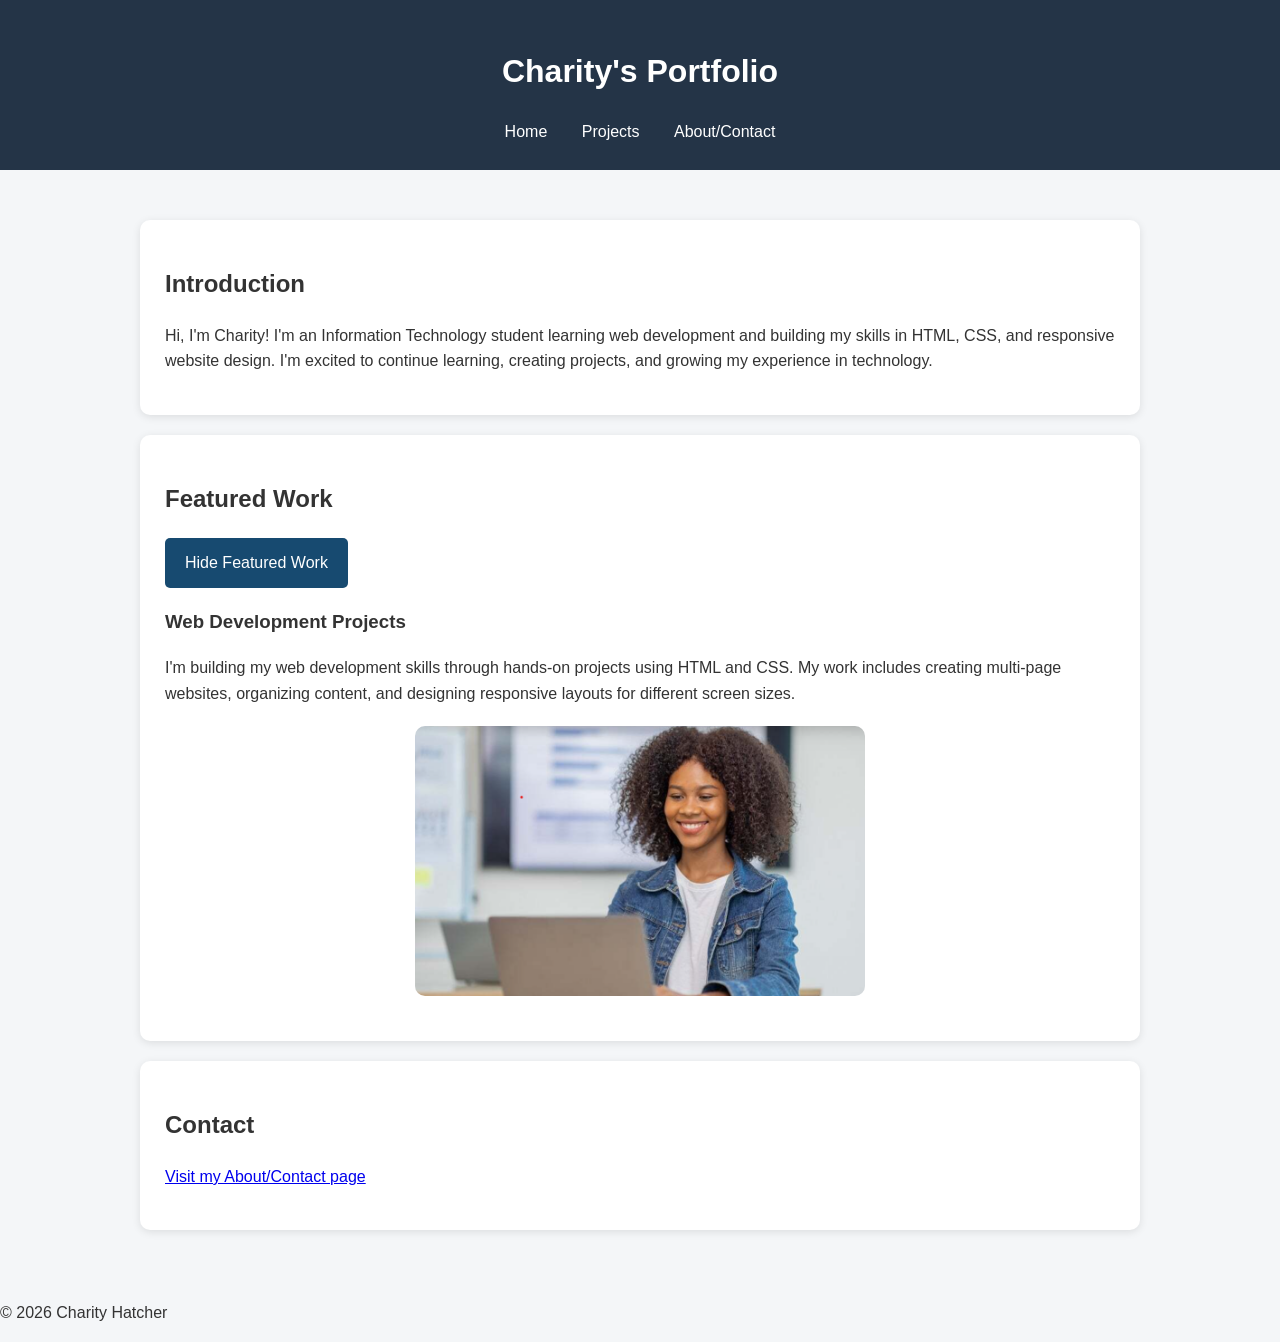
<file: index.html>
<!DOCTYPE html>
<html lang="en">
<head>
    <meta charset="UTF-8">
    <meta name="viewport" content="width=device-width, initial-scale=1.0">
    <title>Home | Charity's Portfolio</title>
    <link rel="stylesheet" href="style.css">
    <script src="script.js" defer></script>
</head>
<body>
    <header>
        <h1>Charity's Portfolio</h1>
        <nav>
            <a href="index.html">Home</a>
            <a href="projects.html">Projects</a>
            <a href="about.html">About/Contact</a>
        </nav>
    </header>
    <main>
        <section>
            <h2>Introduction</h2>
            <p>Hi, I'm Charity! I'm an Information Technology student learning web development and building my skills in HTML, CSS, and responsive website design. I'm excited to continue learning, creating projects, and growing my experience in technology.</p>
        </section>

        <section>
            <h2>Featured Work</h2>

            <button type="button" id="toggle-work"
                    aria-expanded="true"
                    aria-controls="featured-work">
                Hide Featured Work
            </button>

            <div id="featured-work">
                <h3>Web Development Projects</h3>
                <p>I'm building my web development skills through hands-on projects using HTML and CSS. My work includes creating multi-page websites, organizing content, and designing responsive layouts for different screen sizes.</p>
                <img src="student-computer-new.jpg.png" alt="Woman smiling while working on a laptop">
            </div>
        </section>

        <section>
            <h2>Contact</h2>
            <p><a href="about.html">Visit my About/Contact page</a></p>
        </section>
    </main>
    <footer>
        <p>&copy; 2026 Charity Hatcher</p>
    </footer>
</body>
</html>
</file>
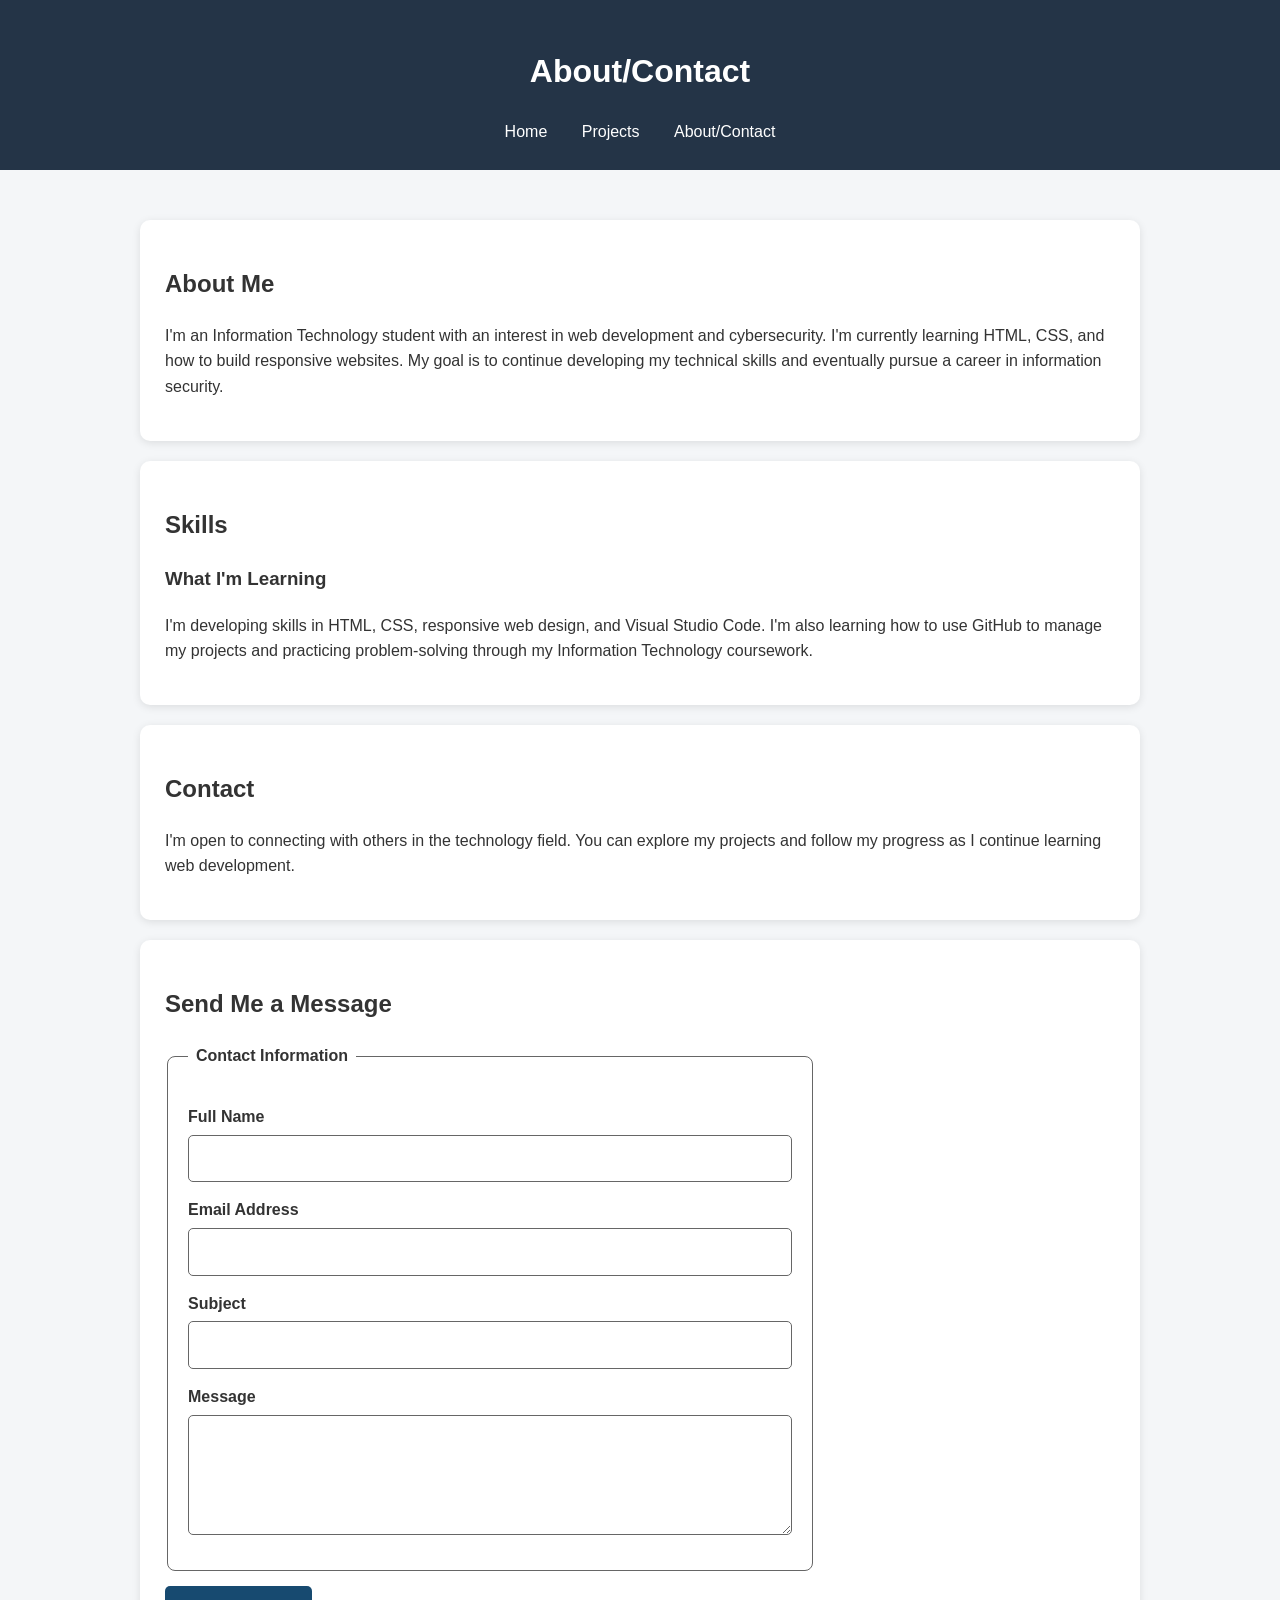
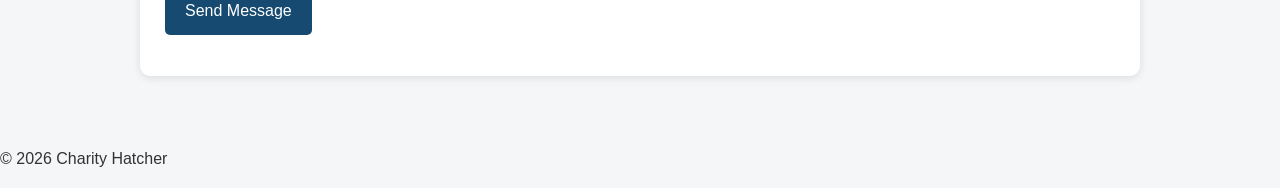
<file: about.html>
<!DOCTYPE html>
<html lang="en">
<head>
    <meta charset="UTF-8">
    <meta name="viewport" content="width=device-width, initial-scale=1.0">
    <title>About/Contact | Charity's Portfolio</title>
    <link rel="stylesheet" href="style.css">
    <script src="script.js" defer></script>
</head>
<body>
    <header>
        <h1>About/Contact</h1>
        <nav>
            <a href="index.html">Home</a>
            <a href="projects.html">Projects</a>
            <a href="about.html">About/Contact</a>
        </nav>
    </header>

    <main>
        <section>
            <h2>About Me</h2>
            <p>I'm an Information Technology student with an interest in web development and cybersecurity. I'm currently learning HTML, CSS, and how to build responsive websites. My goal is to continue developing my technical skills and eventually pursue a career in information security.</p>
        </section>

        <section>
            <h2>Skills</h2>
            <h3>What I'm Learning</h3>
            <p>I'm developing skills in HTML, CSS, responsive web design, and Visual Studio Code. I'm also learning how to use GitHub to manage my projects and practicing problem-solving through my Information Technology coursework.</p>
        </section>

        <section>
            <h2>Contact</h2>
            <p>I'm open to connecting with others in the technology field. You can explore my projects and follow my progress as I continue learning web development.</p>
        </section>

        <section>
            <h2>Send Me a Message</h2>

            <form id="contact-form" novalidate>
                <fieldset>
                    <legend>Contact Information</legend>

                    <label for="name">Full Name</label>
                    <input type="text" id="name" name="name"
                           required aria-describedby="name-error">
                    <p id="name-error" class="error"></p>

                    <label for="email">Email Address</label>
                    <input type="email" id="email" name="email"
                           required aria-describedby="email-error">
                    <p id="email-error" class="error"></p>

                    <label for="subject">Subject</label>
                    <input type="text" id="subject" name="subject"
                           required aria-describedby="subject-error">
                    <p id="subject-error" class="error"></p>

                    <label for="message">Message</label>
                    <textarea id="message" name="message"
                              required aria-describedby="message-error"></textarea>
                    <p id="message-error" class="error"></p>
                </fieldset>

                <button type="submit">Send Message</button>
                <p id="form-status" role="status" aria-live="polite"></p>
            </form>
        </section>
    </main>

    <footer>
        <p>&copy; 2026 Charity Hatcher</p>
    </footer>
</body>
</html>
</file>
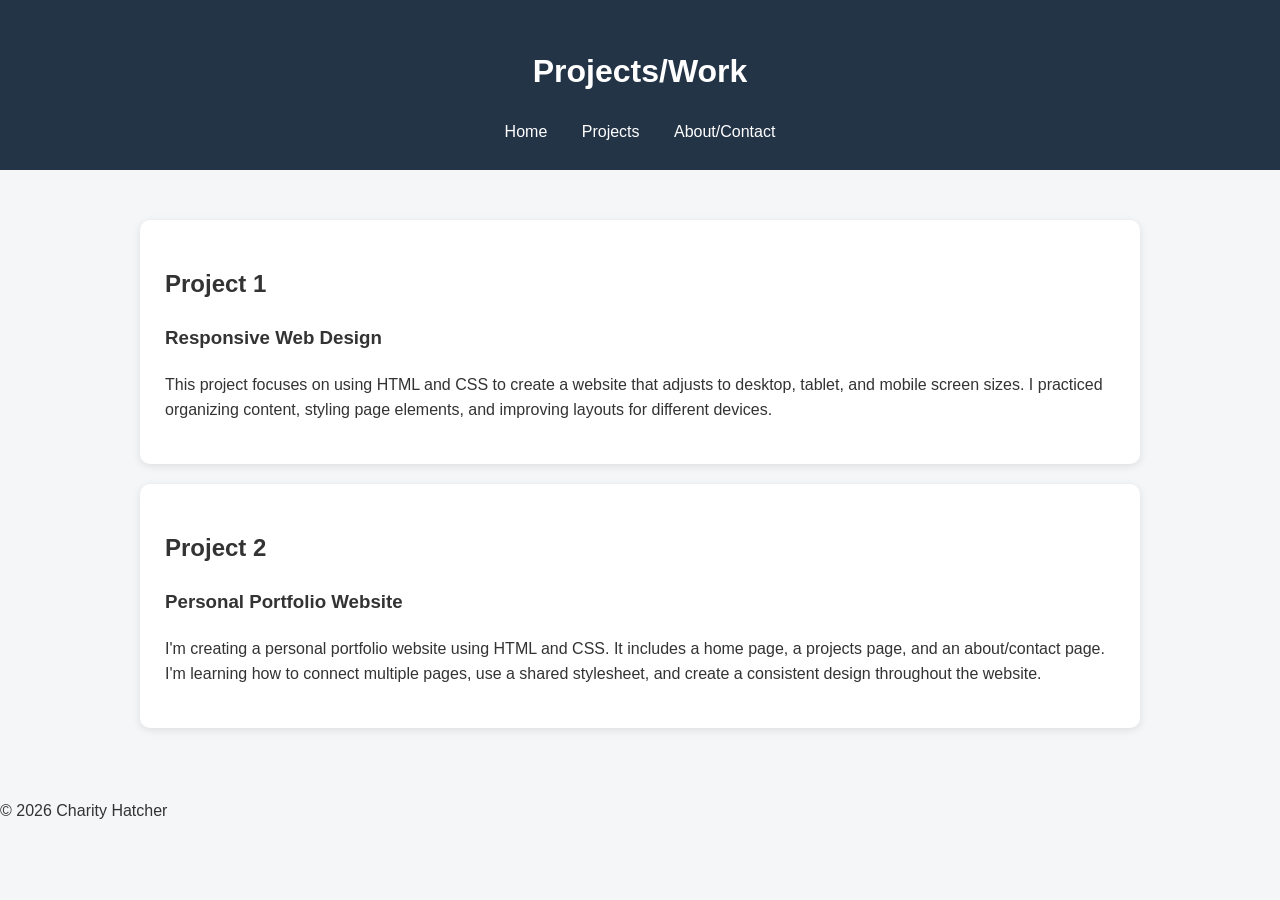
<file: projects.html>
<!DOCTYPE html>
<html lang="en">
<head>
    <meta charset="UTF-8">
    <meta name="viewport" content="width=device-width, initial-scale=1.0">
    <title>Projects | Charity's Portfolio</title>
     <link rel="stylesheet" href="style.css">
</head>
<body>
    <header>
        <h1>Projects/Work</h1>
        <nav>
            <a href="index.html">Home</a>
            <a href="projects.html">Projects</a>
            <a href="about.html">About/Contact</a>
        </nav>
    </header>
    <main>
        <section>
            <h2>Project 1</h2>
            <h3>Responsive Web Design</h3>
            <p>This project focuses on using HTML and CSS to create a website that adjusts to desktop, tablet, and mobile screen sizes. I practiced organizing content, styling page elements, and improving layouts for different devices.</p>
        </section>
        <section>
            <h2>Project 2</h2>
            <h3>Personal Portfolio Website</h3>
            <p>I'm creating a personal portfolio website using HTML and CSS. It includes a home page, a projects page, and an about/contact page. I'm learning how to connect multiple pages, use a shared stylesheet, and create a consistent design throughout the website.</p>
        </section>
    </main>
    <footer>
        <p>&copy; 2026 Charity Hatcher</p>
    </footer>
</body>
</html>
</file>
<file: style.css>
/* General Page Styling */
body {
    font-family: Arial, sans-serif;
    margin: 0;
    padding: 0;
    background-color: #f4f6f8;
    color: #333;
    line-height: 1.6;
}

/* Header */
header {
    background-color: #243447;
    color: white;
    padding: 25px;
    text-align: center;
}

/* Navigation */
nav {
    margin-top: 15px;
}

nav a {
    color: white;
    text-decoration: none;
    margin: 0 15px;
}

nav a:hover {
    text-decoration: underline;
}

/* Main Content */
main {
    max-width: 1000px;
    margin: 30px auto;
    padding: 20px;
}

/* Sections */
section {
    background-color: white;
    padding: 25px;
    margin-bottom: 20px;
    border-radius: 10px;
    box-shadow: 0 2px 8px rgba(0, 0, 0, 0.1);
}
/* Image Styling */
img {
    display: block;
    width: 100%;
    max-width: 450px;
    height: auto;
    margin: 20px auto;
    border-radius: 10px;
}

/* Contact Form Styling */

#contact-form {
  max-width: 650px;
  margin-top: 20px;
}

#contact-form fieldset {
  border: 1px solid #666;
  border-radius: 8px;
  padding: 20px;
}

#contact-form legend {
  font-weight: bold;
  padding: 0 8px;
}

#contact-form label {
  display: block;
  font-weight: bold;
  margin-top: 15px;
  margin-bottom: 5px;
}

#contact-form input,
#contact-form textarea {
  display: block;
  box-sizing: border-box;
  width: 100%;
  padding: 10px;
  border: 1px solid #666;
  border-radius: 5px;
  font: inherit;
  background-color: #fff;
  color: #222;
}

#contact-form textarea {
  min-height: 120px;
}

#contact-form button {
  margin-top: 15px;
  padding: 12px 20px;
  background-color: #174a70;
  color: #fff;
  border: none;
  border-radius: 5px;
  font: inherit;
  cursor: pointer;
}

#contact-form button:hover {
  background-color: #103550;
}

#contact-form input:focus-visible,
#contact-form textarea:focus-visible,
#contact-form button:focus-visible {
  outline: 3px solid #b45309;
  outline-offset: 3px;
}

#contact-form .error {
  color: #a11616;
  margin-top: 5px;
  font-size: 0.95rem;
}

#contact-form [aria-invalid="true"] {
  border: 2px solid #a11616;
}

#form-status {
  margin-top: 15px;
  font-weight: bold;
}



/* Featured Work Button */
#toggle-work {
    padding: 12px 20px;
    background-color: #174a70;
    color: white;
    border: none;
    border-radius: 5px;
    font: inherit;
    cursor: pointer;
}

#toggle-work:hover {
    background-color: #103550;
}

/* Keyboard Accessibility */
a:focus-visible,
button:focus-visible,
input:focus-visible,
textarea:focus-visible {
    outline: 3px solid #b45309;
    outline-offset: 3px;
}

header a:focus-visible {
    outline-color: #ffffff;
}
/* Interactive button styling */
button {
    background-color: #243447;
    color: white;
    padding: 10px 18px;
    border: none;
    border-radius: 6px;
    font-size: 15px;
    cursor: pointer;
    transition: background-color 0.2s;
}

button:hover {
    background-color: #3d566e;
}

button:focus-visible {
    outline: 3px solid #243447;
    outline-offset: 4px;
}
</file>
